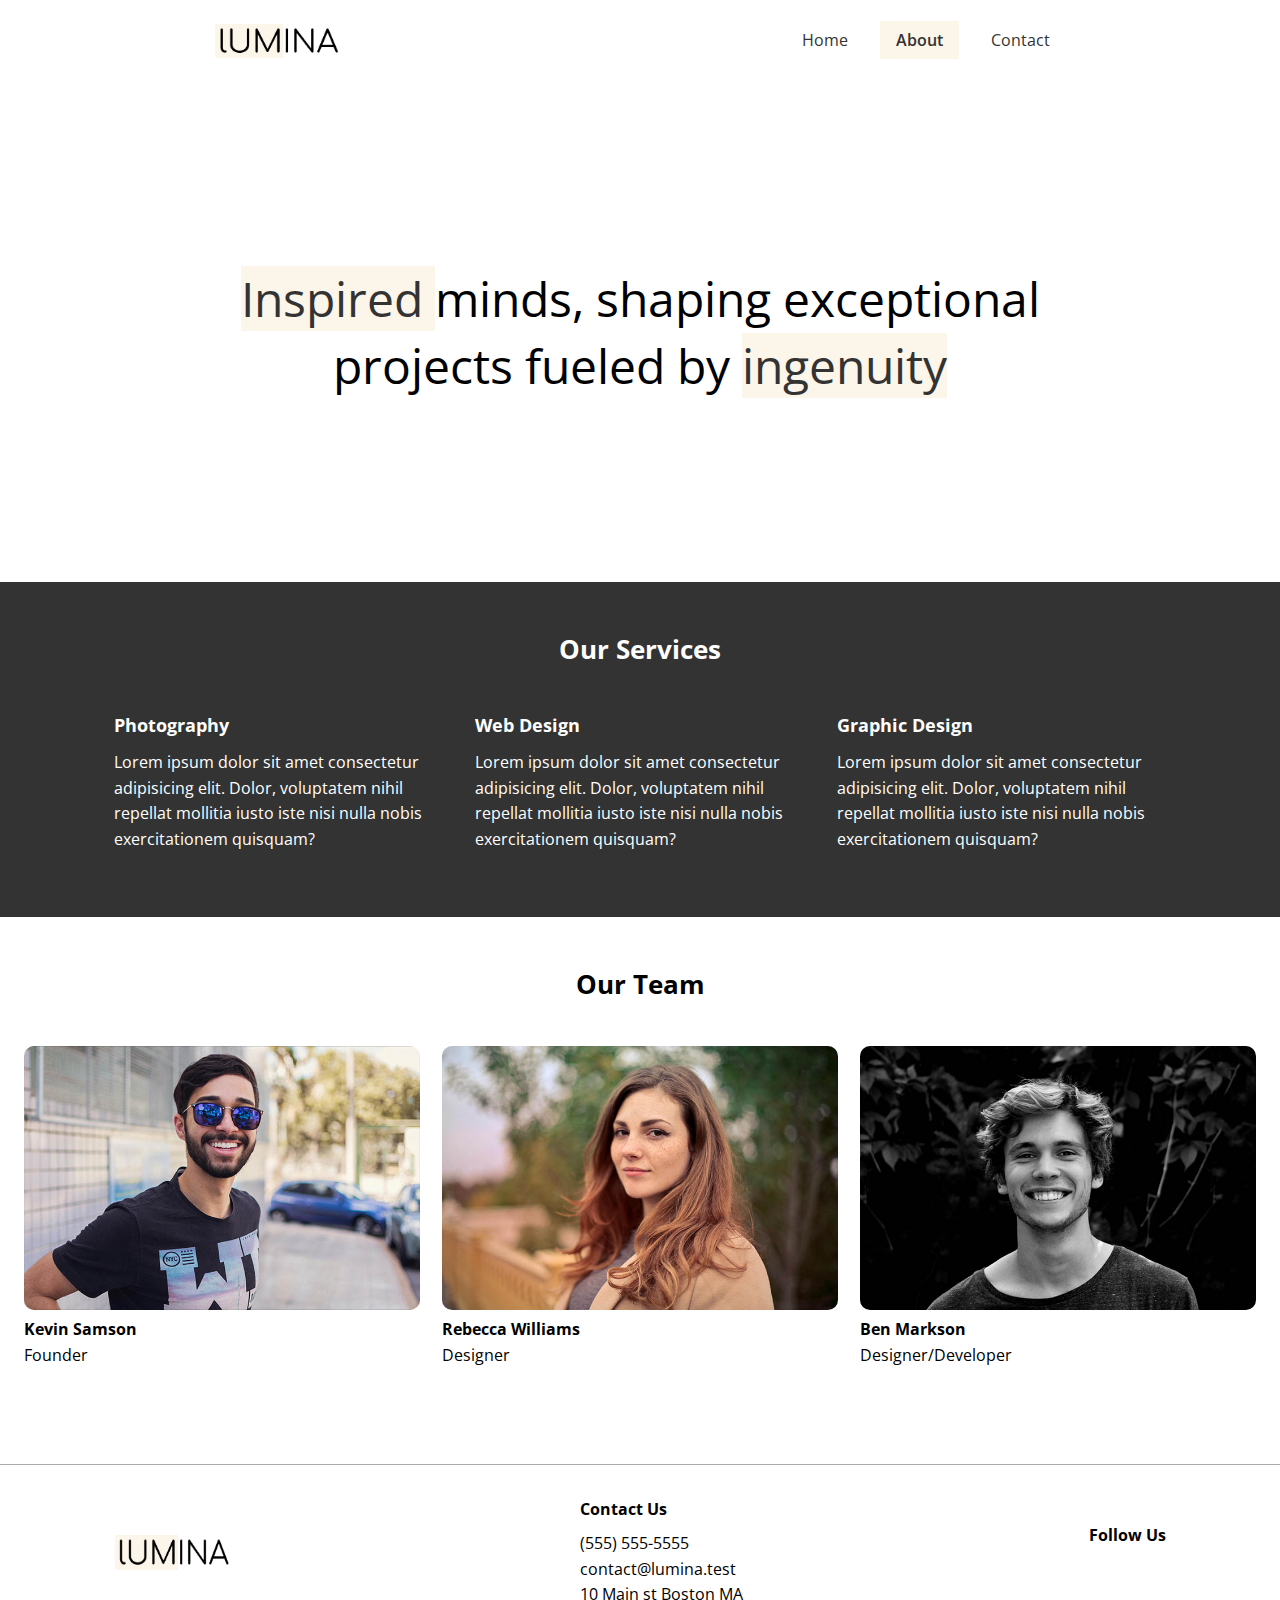
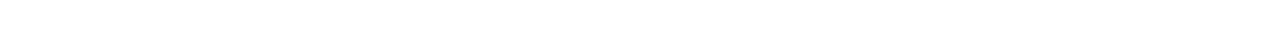
<file: about.html>
<!DOCTYPE html>
<html lang="en">
  <head>
    <meta charset="UTF-8" />
    <meta name="viewport" content="width=device-width, initial-scale=1.0" />
    <link
      rel="stylesheet"
      href="https://cdnjs.cloudflare.com/ajax/libs/font-awesome/6.5.2/css/all.min.css"
      integrity="sha512-SnH5WK+bZxgPHs44uWIX+LLJAJ9/2PkPKZ5QiAj6Ta86w+fsb2TkcmfRyVX3pBnMFcV7oQPJkl9QevSCWr3W6A=="
      crossorigin="anonymous"
      referrerpolicy="no-referrer"
    />
    <link rel="preconnect" href="https://fonts.googleapis.com" />
    <link rel="preconnect" href="https://fonts.gstatic.com" crossorigin />
    <link
      href="https://fonts.googleapis.com/css2?family=Open+Sans:ital,wght@0,300..800;1,300..800&display=swap"
      rel="stylesheet"
    />
    <link rel="stylesheet" href="css/styles.css" />
    <link rel="icon" href="images/favicon.ico" />
    <title>About Lumina Creative</title>
  </head>
  <body>
    <header class="header">
      <div class="container container-sm header-flex">
        <img src="./images/logo.png" alt="Lumina Creative" class="logo" />
        <ul class="main-menu">
          <li><a href="index.html">Home</a></li>
          <li><a class="current" href="about.html">About</a></li>
          <li><a href="contact.html">Contact</a></li>
        </ul>
      </div>
    </header>

    <section class="hero">
      <div class="container container-sm">
        <h2>
          <span class="bg-primary">Inspired </span> minds, shaping exceptional
          projects fueled by
          <span class="bg-primary">ingenuity</span>
        </h2>
      </div>
    </section>

    <section class="services bg-dark">
      <div class="container">
        <h2 class="section-heading">Our Services</h2>
        <div class="services-flex">
          <div class="service-item">
            <h4>Photography</h4>
            <p>
              Lorem ipsum dolor sit amet consectetur adipisicing elit. Dolor,
              voluptatem nihil repellat mollitia iusto iste nisi nulla nobis
              exercitationem quisquam?
            </p>
          </div>
          <div class="service-item">
            <h4>Web Design</h4>
            <p>
              Lorem ipsum dolor sit amet consectetur adipisicing elit. Dolor,
              voluptatem nihil repellat mollitia iusto iste nisi nulla nobis
              exercitationem quisquam?
            </p>
          </div>
          <div class="service-item">
            <h4>Graphic Design</h4>
            <p>
              Lorem ipsum dolor sit amet consectetur adipisicing elit. Dolor,
              voluptatem nihil repellat mollitia iusto iste nisi nulla nobis
              exercitationem quisquam?
            </p>
          </div>
        </div>
      </div>
    </section>

    <section class="team">
      <div class="container container-lg">
        <h2 class="section-heading">Our Team</h2>
        <div class="team-flex">
          <div class="team-item">
            <img src="images/team1.jpg" alt="Team member" />
            <h4>Kevin Samson</h4>
            <p>Founder</p>
          </div>
          <div class="team-item">
            <img src="images/team2.jpg" alt="Team member" />
            <h4>Rebecca Williams</h4>
            <p>Designer</p>
          </div>
          <div class="team-item">
            <img src="images/team3.jpg" alt="Team member" />
            <h4>Ben Markson</h4>
            <p>Designer/Developer</p>
          </div>
        </div>
      </div>
    </section>

    <footer class="footer">
      <div class="container footer-flex">
        <img src="images/logo.png" alt="Lumina Creative" />

        <div>
          <h4>Contact Us</h4>
          <ul>
            <li>(555) 555-5555</li>
            <li>contact@lumina.test</li>
            <li>10 Main st Boston MA</li>
          </ul>
        </div>
        <div>
          <h4>Follow Us</h4>
          <a href="#"><i class="fab fa-facebook fa-2x"></i></a>
          <a href="#"><i class="fab fa-twitter fa-2x"></i></a>
          <a href="#"><i class="fab fa-instagram fa-2x"></i></a>
          <a href="#"><i class="fab fa-pinterest fa-2x"></i></a>
          <a href="#"><i class="fab fa-tumblr fa-2x"></i></a>
        </div>
      </div>
    </footer>
  </body>
</html>
</file>
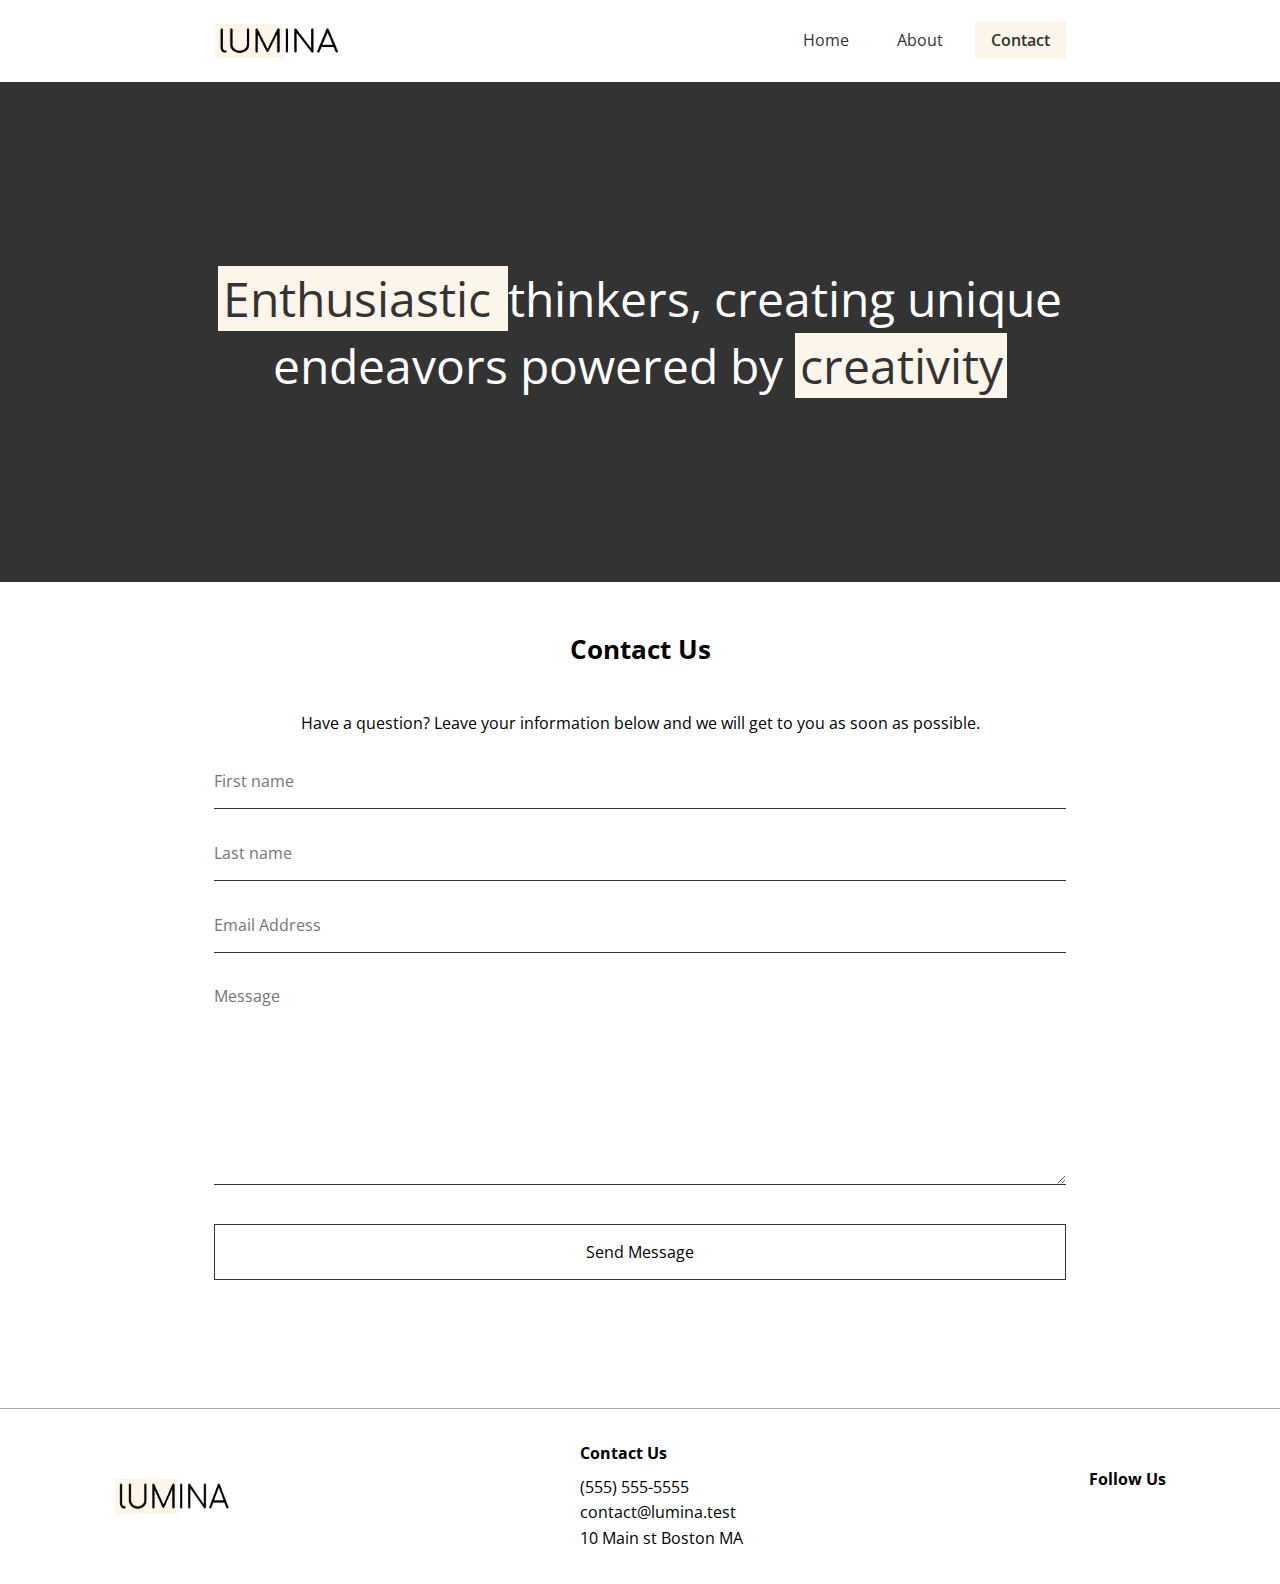
<file: contact.html>
<!DOCTYPE html>
<html lang="en">
  <head>
    <meta charset="UTF-8" />
    <meta name="viewport" content="width=device-width, initial-scale=1.0" />
    <link
      rel="stylesheet"
      href="https://cdnjs.cloudflare.com/ajax/libs/font-awesome/6.5.2/css/all.min.css"
      integrity="sha512-SnH5WK+bZxgPHs44uWIX+LLJAJ9/2PkPKZ5QiAj6Ta86w+fsb2TkcmfRyVX3pBnMFcV7oQPJkl9QevSCWr3W6A=="
      crossorigin="anonymous"
      referrerpolicy="no-referrer"
    />
    <link rel="preconnect" href="https://fonts.googleapis.com" />
    <link rel="preconnect" href="https://fonts.gstatic.com" crossorigin />
    <link
      href="https://fonts.googleapis.com/css2?family=Open+Sans:ital,wght@0,300..800;1,300..800&display=swap"
      rel="stylesheet"
    />
    <link rel="stylesheet" href="css/styles.css" />
    <link rel="icon" href="images/favicon.ico" />
    <title>Contact Lumina Creative</title>
  </head>
  <body>
    <header class="header">
      <div class="container container-sm header-flex">
        <img src="./images/logo.png" alt="Lumina Creative" class="logo" />
        <ul class="main-menu">
          <li><a href="index.html">Home</a></li>
          <li><a href="about.html">About</a></li>
          <li><a class="current" href="contact.html">Contact</a></li>
        </ul>
      </div>
    </header>

    <section class="hero bg-dark">
      <div class="container container-sm">
        <h2>
          <span class="bg-primary">Enthusiastic </span> thinkers, creating
          unique endeavors powered by
          <span class="bg-primary">creativity</span>
        </h2>
      </div>
    </section>

    <section class="contact">
      <div class="container container-sm">
        <h2 class="section-heading">Contact Us</h2>
        <p>
          Have a question? Leave your information below and we will get to you
          as soon as possible.
        </p>
        <form name="contact" netlify>
          <div class="form-group">
            <label class="visually-hidden" for="first-name">First Name</label>
            <input
              type="text"
              name="first-name"
              id="first-name"
              placeholder="First name"
            />
          </div>
          <div class="form-group">
            <label class="visually-hidden" for="last-name">Last Name</label>
            <input
              type="text"
              name="last-name"
              id="last-name"
              placeholder="Last name"
            />
          </div>
          <div class="form-group">
            <label class="visually-hidden" for="email">Email Address</label>
            <input
              type="email"
              name="email"
              id="email"
              placeholder="Email Address"
            />
          </div>
          <div class="form-group">
            <label class="visually-hidden" for="message">Message</label>
            <textarea
              name="message"
              id="message"
              placeholder="Message"
            ></textarea>
          </div>
          <div class="form-group">
            <button type="submit" class="btn">Send Message</button>
          </div>
        </form>
      </div>
    </section>

    <footer class="footer">
      <div class="container footer-flex">
        <img src="images/logo.png" alt="Lumina Creative" />

        <div>
          <h4>Contact Us</h4>
          <ul>
            <li>(555) 555-5555</li>
            <li>contact@lumina.test</li>
            <li>10 Main st Boston MA</li>
          </ul>
        </div>
        <div>
          <h4>Follow Us</h4>
          <a href="#"><i class="fab fa-facebook fa-2x"></i></a>
          <a href="#"><i class="fab fa-twitter fa-2x"></i></a>
          <a href="#"><i class="fab fa-instagram fa-2x"></i></a>
          <a href="#"><i class="fab fa-pinterest fa-2x"></i></a>
          <a href="#"><i class="fab fa-tumblr fa-2x"></i></a>
        </div>
      </div>
    </footer>
  </body>
</html>
</file>
<file: css/styles.css>
*{
    margin: 0;
    padding: 0;
    box-sizing: border-box;
}

:root{
    --primary-color:#fcf5e9;
    --dark-color: #333;
    --container-normal: 1100px;
    --container-wide: 1400px;
    --container-narrow: 900px
}

body{
    font-family: 'Open Sans', sans-serif;
    line-height: 1.6;
}

a{
    text-decoration: none;
    color: #333;
}

ul{
    list-style: none;
}

img{
    max-width: 100%;
}

/* Utility Classes */
.bg-primary{
    background: var(--primary-color);
    color: #333;
}
.bg-dark{
    background-color: var(--dark-color);
    color: #fff;
}
.bg-dark .bg-primary{
    padding: 0 0.3rem;
}

.btn{
    display: inline-block;
    padding: 1rem 2rem;
    border: 1px solid #333;
    background: transparent;
    font-family: inherit;
    font-size: inherit;
    cursor: pointer;
}
.btn:hover{
    background: #333;
    color: #fff;
}

.section-heading{
    font-size: 1.6rem;
    text-align: center;
    margin-bottom: 40px;
}
.visually-hidden {
    clip: rect(0 0 0 0);
    clip-path: inset(50%);
    height: 1px;
    overflow: hidden;
    position: absolute;
    white-space: nowrap;
    width: 1px;
  }
/* Container */

.container{
    max-width: var(--container-normal);
    margin: 0 auto;
    padding: 0 1.5rem;
}

.container-lg{
    max-width: var(--container-wide);
}

.container-sm{
    max-width: var(--container-narrow);
}

/* Header */
.header{
    margin: 1.5rem auto;
}
.header .logo{
    width: 130px;
}

.header .header-flex{
    display: flex;
    justify-content: space-between;
    align-items: center;
}

.header .main-menu{
    display: flex;
    gap: 1rem;
}

.header .main-menu a{
   padding: 0.5rem 1rem;
}
.header .main-menu a:hover{
   background: var(--primary-color);
}

.current{
    background: var(--primary-color);
    font-weight: 600;
}

/* Hero */
.hero{
    height: 500px;
    display: flex;
    justify-content: center;
    align-items: center;
    text-align: center;
}

.hero h2{
    font-size: 3rem;
    line-height: 1.4;
    font-weight: normal;
}

/* Gallery */
.gallery-flex{
    display: flex;
    justify-content: center;
    flex-wrap: wrap;
    gap: 20px;
}
.gallery-item{
    width: calc(33.333% - 20px);
    border-radius: 10px;
}

.gallery-item img{
    border-radius: 10px;
}
.gallery-item:hover{
    opacity: 0.9;
}


/* Footer */

.footer{
    border-top: 1px solid #aaa;
    padding: 2rem 1.5rem;
    margin-top: 2rem;
}

.footer .footer-flex{
    display: flex;
    justify-content: space-between;
    align-items: center;
}
.footer img{
    width: 120px;
    height: 35px;
}

.footer h4{
    font-size: 1rem;
    margin-bottom: 0.5rem;
}
.footer a{
    margin: 0.2rem;
}

/* Services */
.services{
  padding: 3rem 0 4rem;  
}
.services-flex{
    display: flex;
    gap: 2rem;
}
.service-item h4{
    font-size: 1.1rem;
    margin-bottom: 0.7rem;
}

/* Team */
.team{
    padding: 3rem 0 4rem;
}
.team-flex{
    display: flex;
    gap: 1.4rem;
}
.team img{
    border-radius: 10px;
}


/* Contact */
.contact{
    padding: 3rem 0 4rem;
}
.contact p{
    text-align: center;
    margin-bottom: 2rem;
}
.form-group{
margin: 2rem 0;
}

.contact input,
.contact textarea{
    border: none;
    border-bottom: 1px #333 solid;
    width: 100%;
    font-family: inherit;
    font-size: inherit;
    padding-bottom: 1rem;
}
.contact textarea{
   height: 200px; 
}
.contact input:focus,
.contact textarea:focus{
outline: 0;
}

.contact button{
    width: 100%;
}

/* Media Queries */

@media (max-width: 768px){
.header .header-flex,
.footer .footer-flex,
.services .services-flex,
.team .team-flex{
    flex-direction: column;
    gap: 1.5rem;
}

.hero{
    height: 300px;
}

.hero h2{
    font-size: 1.8rem;
}

.gallery-item{
    width: calc(50% - 20px);
    
}
.footer .footer-flex{
    text-align: center;
}

}
</file>
